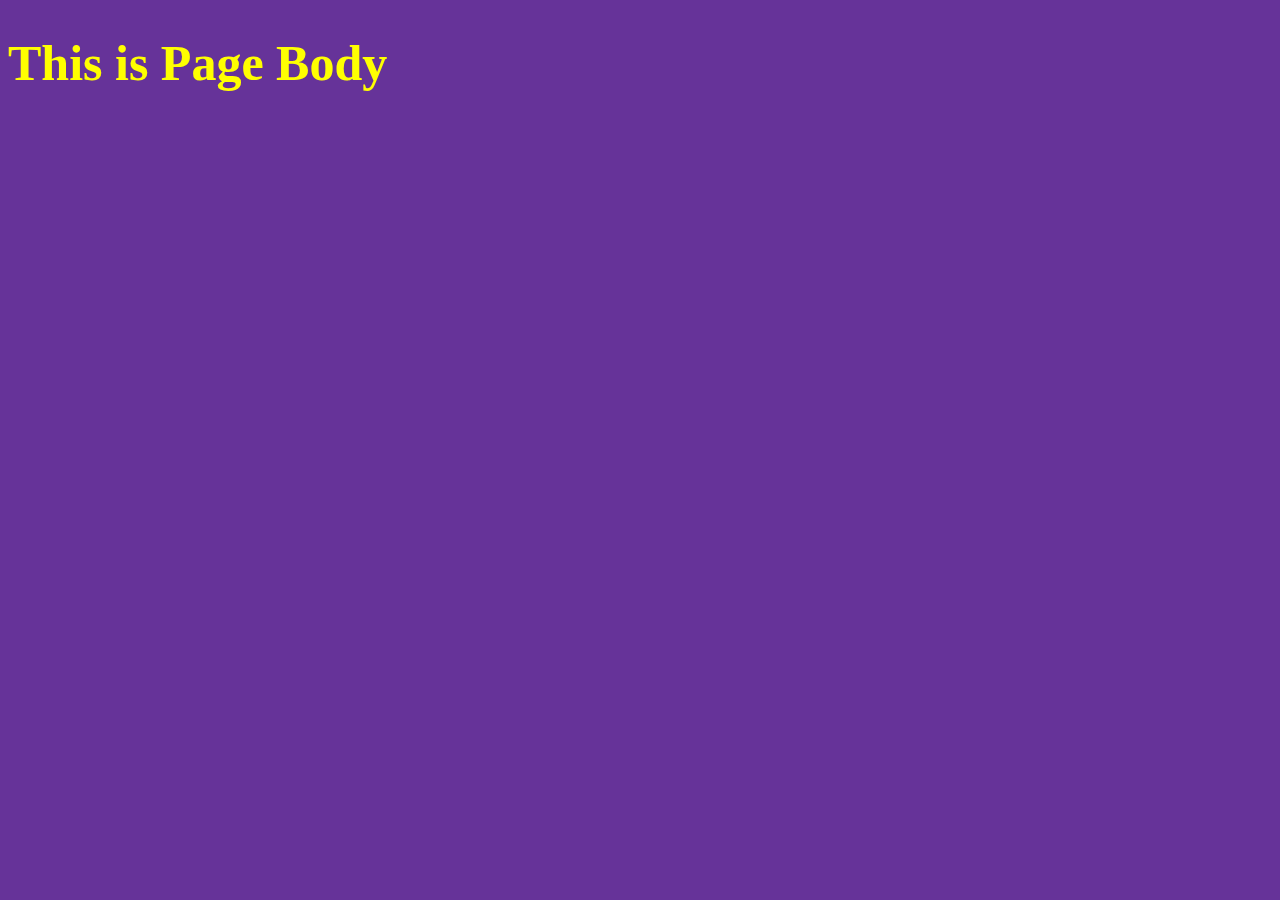
<file: index.html>
<!DOCTYPE html>
<html lang="en">
<head>
    <meta charset="UTF-8">
    <meta http-equiv="X-UA-Compatible" content="IE=edge">
    <meta name="viewport" content="width=device-width, initial-scale=1.0">
    <title>JavaScript</title>
    <style>
        body {
            color: yellow;
            background-color: rebeccapurple;
            font-size: 25px;
        }
    </style>
</head>

<body>
    
    <h1>This is Page Body</h1>
   
    
</body>
<!-- <script src="tut5.js"></script> -->
<!-- <script src="tut6.js"></script> -->
<!-- <script src="tut7.js"></script> -->
<!-- <script src="demo/login.js"></script> -->
<!-- <script src="demo/driving.js"></script> -->
<!-- <script src="tut9.js"></script> -->
<!-- <script src="tut10.js"></script> -->
<!-- <script src="tut11_ps.js"></script> -->
<!-- <script src="tut17.js"></script> -->
<!-- <script src="tut18_exercise1.js"></script> -->
<!-- <script src="tut19.js"></script> -->
<script src="tut20_ps.js"></script>
<!-- <script src="exercise.js"></script> -->
<!-- <script src="tut21_exercise2.js"></script> -->
</html>
</file>
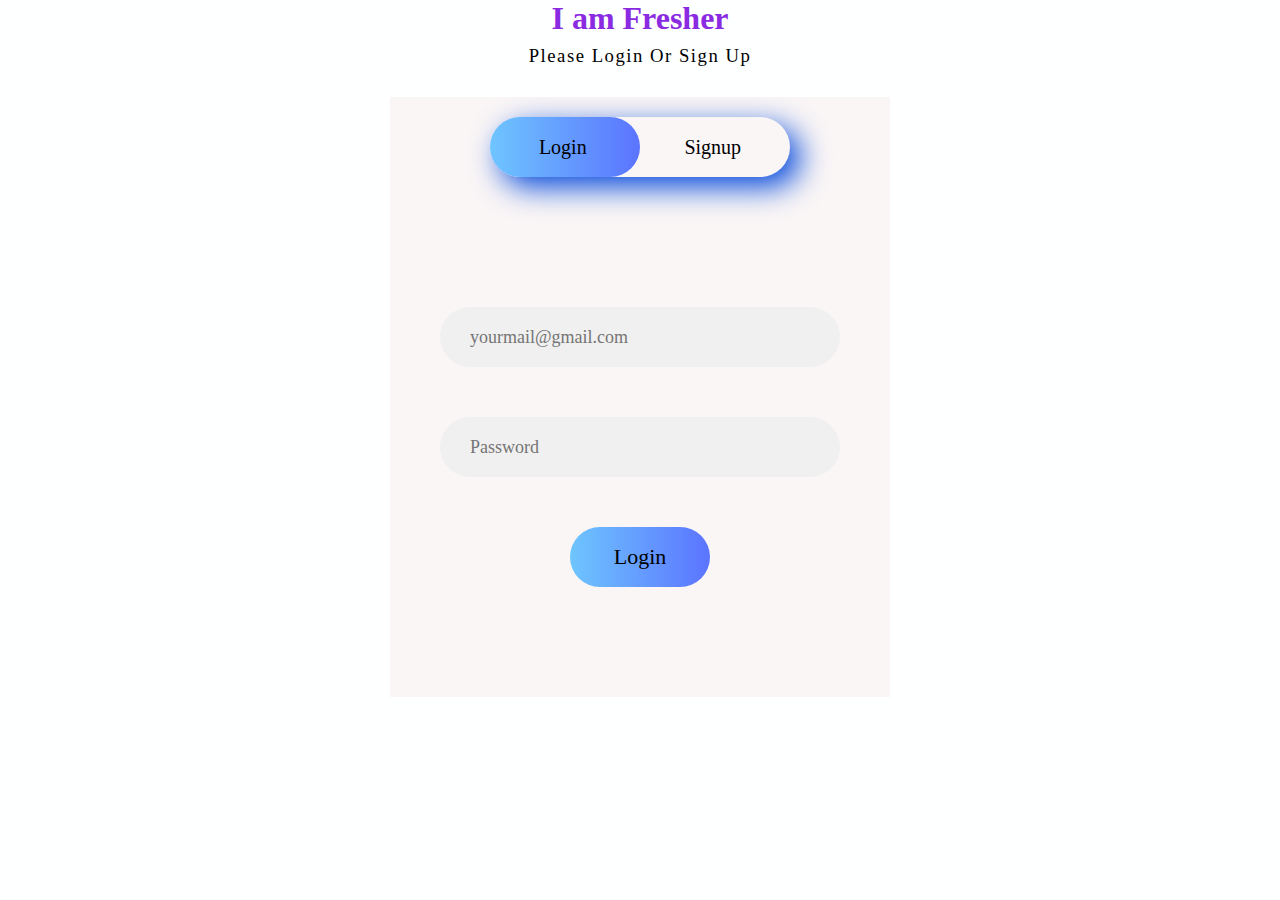
<file: login_form/index.html>
<!DOCTYPE html>
<html lang="en">
<head>
    <meta charset="UTF-8">
    <meta http-equiv="X-UA-Compatible" content="IE=edge">
    <meta name="viewport" content="width=device-width, initial-scale=1.0">
    <title>I am Fresher</title>
    <link rel="stylesheet" href="style.css">
</head>
<body>
    <header>
        <!-- In css class denoted by dot (.) -->
        <!-- In css id denoted by (#) -->
        <!-- For Complete html css we use * -->
        <h1 class="heading">I am Fresher</h1> 
        <h3 class="title">Please Login Or Sign Up</h3>
    </header>

    <!-- cotainer div -->
    <div class="container">
        <div class="slider"></div>
        <div class="btn">
            <button class="login">Login</button>
            <button class="signup">Signup</button>
        </div>
<!-- 
        Form selection that contains the 
        Login and the Signup Form -->
        <div class="form-selection">
            <!-- login form  -->
            <div class="login-box">
                <input type="email" class="email ele shri" placeholder="yourmail@gmail.com">
                <input type="password" class="password ele shri" placeholder="Password">
                <button class="clickbtn" id="loginBtn">Login</button>
            </div>
            <!-- signup form -->
            <div class="signup-box">
                <input type="text" class="email ele" placeholder="Enter Your Name">
                <input type="email" class="email ele" placeholder="yourmail@gmail.com">
                <input type="password" class="email ele" placeholder="Password">
                <input type="password" class="email ele" placeholder="Confirm Password">
                <button class="clickbtn" id="signupBtn">SignUp</button>
            </div>
        </div>


    </div>
    <script src="index.js"></script>
</body>
</html>
</file>
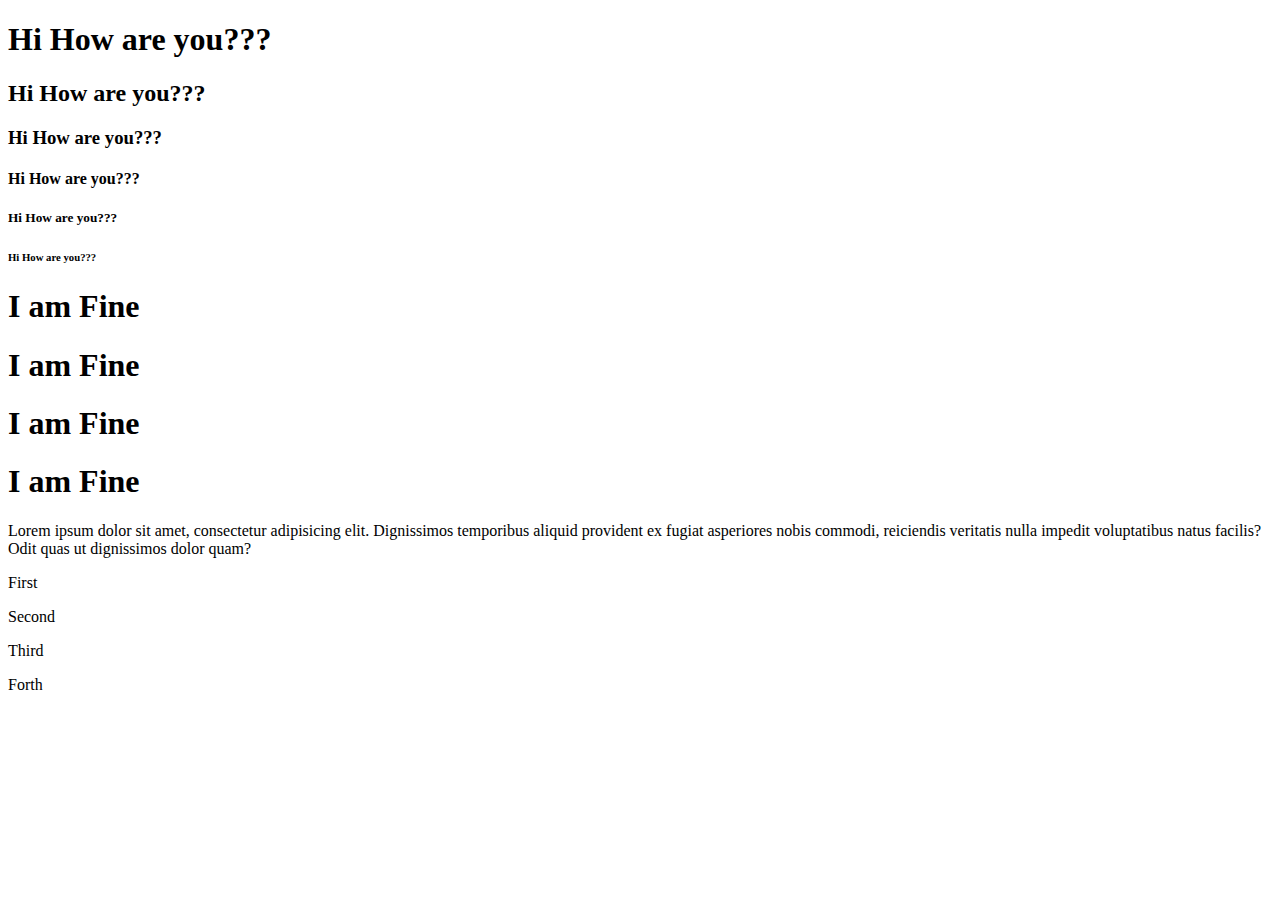
<file: tut19_JS_Browser/index.html>
<!DOCTYPE html>
<html lang="en">
  <!-- Head tag Contains SEO content -->
  <head>
    <!-- UTF- Unicode Text Format -->
    <meta charset="UTF-8" />
    <meta http-equiv="X-UA-Compatible" content="IE=edge" />
    <meta name="viewport" content="width=device-width, initial-scale=1.0" />
    <!-- Website Title -->
    <title>Intro To Html</title>
    <script>
      console.log(`Hello from HTML`);
    </script>
  </head>
  <body>
    <h1>Hi How are you???</h1>
    <h2>Hi How are you???</h2>
    <h3>Hi How are you???</h3>
    <h4>Hi How are you???</h4>
    <h5>Hi How are you???</h5>
    <h6>Hi How are you???</h6>

    <h1>I am Fine</h1>
    <h1>I am Fine</h1>
    <h1>I am Fine</h1>
    <h1>I am Fine</h1>

    <p>
      Lorem ipsum dolor sit amet, consectetur adipisicing elit. Dignissimos
      temporibus aliquid provident ex fugiat asperiores nobis commodi,
      reiciendis veritatis nulla impedit voluptatibus natus facilis? Odit quas
      ut dignissimos dolor quam?
    </p>

    <p>First</p>
    <p>Second</p>
    <p>Third</p>
    <p>Forth</p>
  </body>
</html>
</file>
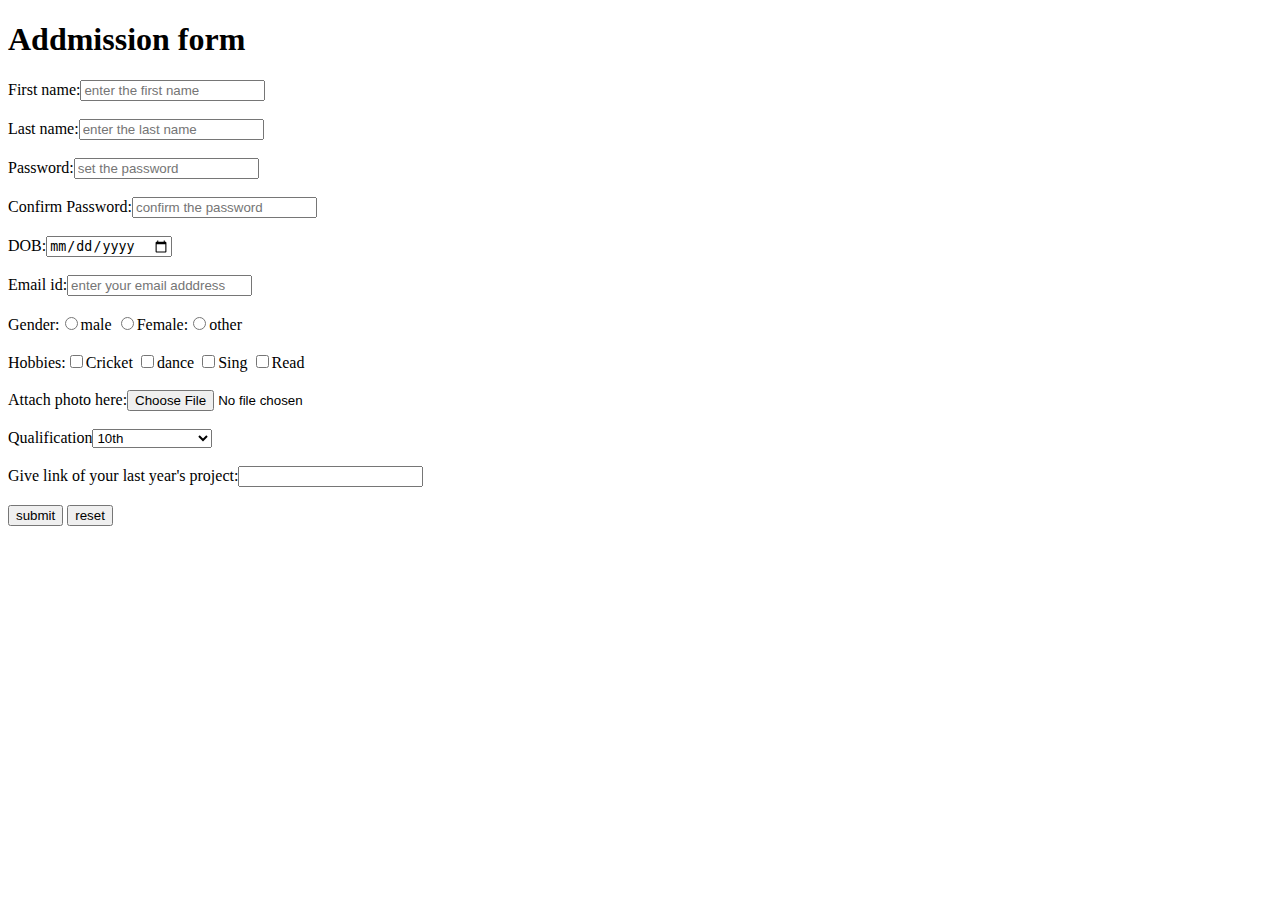
<file: form.html>
<!DOCTYPE html>
<html lang="en">
<head>
    <meta charset="UTF-8">
    <meta http-equiv="X-UA-Compatible" content="IE=edge">
    <meta name="viewport" content="width=device-width, initial-scale=1.0">
    <title>Document</title>
</head>
<body>
    <h1>Addmission form</h1>
    <form height="50%" width="40%">
        First name:<input type="text" name="fname" placeholder="enter the first name"><br><br>
        <!-- here the placeholder is the attribute of the input tag where it specifies the hint to user to enter the input-->
        Last name:<input type="text" name="lname" placeholder="enter the last name"><br><br>
        Password:<input type="password" name="pass" placeholder="set the password"><br><br>
        Confirm Password:<input type="password" name="cp" placeholder="confirm the password"><br><br>
        DOB:<input type="date" name="date"><br><br>
        Email id:<input type="email" name="email" placeholder="enter your email adddress"><br><br>
        Gender:<input type="radio" name="male" value="male">male
        <input type="radio" name="male" value="male">Female:<input type="radio" name="male" value="male">other<br><br>
        Hobbies:<input type="checkbox" value="Cricket" name="ch1">Cricket
        <input type="checkbox" value="dance" name="ch2">dance
        <input type="checkbox" value="Sing" name="ch3">Sing
        <input type="checkbox" value="read" name="ch4">Read<br><br>
        Attach photo here:<input type="file"><br><br>
        Qualification<select name="qual">
            <option value="10th">10th</option>
            <option value="12th">12th</option>
            <option value="Graduate">Graduate</option>
            <option value="undergraduation">undergraduation</option>

        </select><br><br>
        Give link of your last year's project:<input type="url"><br><br>
        <input type="submit" value="submit" name="submit">
        <input type="reset" value="reset" name="reset">

        
    </form>
    <script src="tut5.js"></script>
</body>
</html>
</file>
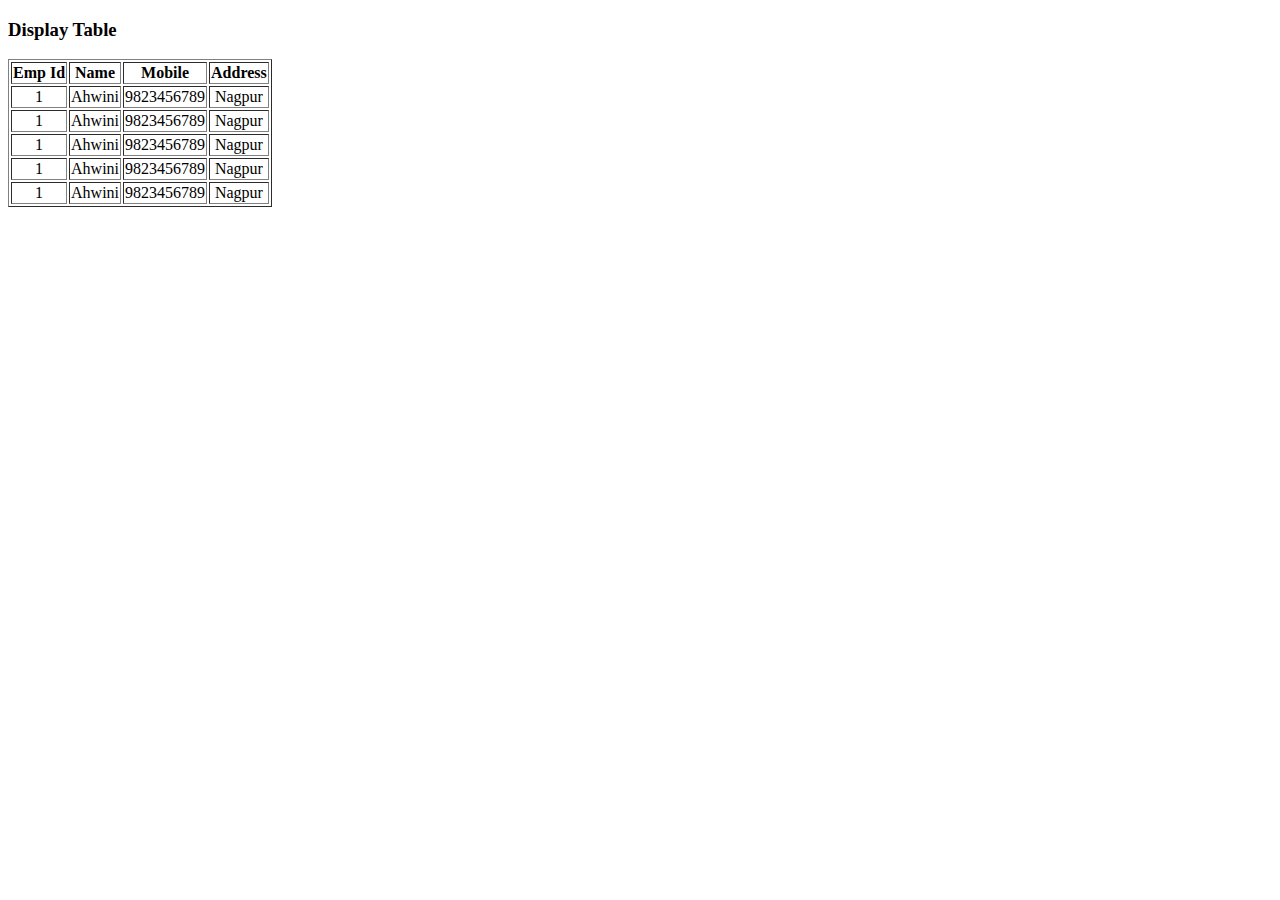
<file: tut19_JS_Browser/index1.html>
<!DOCTYPE html>
<html lang="en">
<head>
    <meta charset="UTF-8">
    <meta http-equiv="X-UA-Compatible" content="IE=edge">
    <meta name="viewport" content="width=device-width, initial-scale=1.0">
    <title>Table Example</title>
</head>
<body>
    <h3>Display Table</h3>
    <table border="1">
        <thead>
            <tr>
                <th>Emp Id</th>
                <th>Name</th>
                <th>Mobile</th>
                <th>Address</th>
            </tr>
        </thead>

        <tbody align="center">
            <tr>
                <td>1</td>
                <td>Ahwini</td>
                <td>9823456789</td>
                <td>Nagpur</td>
            </tr>
            <tr>
                <td>1</td>
                <td>Ahwini</td>
                <td>9823456789</td>
                <td>Nagpur</td>
            </tr>
            <tr>
                <td>1</td>
                <td>Ahwini</td>
                <td>9823456789</td>
                <td>Nagpur</td>
            </tr>
            <tr>
                <td>1</td>
                <td>Ahwini</td>
                <td>9823456789</td>
                <td>Nagpur</td>
            </tr>
            <tr>
                <td>1</td>
                <td>Ahwini</td>
                <td>9823456789</td>
                <td>Nagpur</td>
            </tr>
        </tbody>
    </table>
    
</body>
</html>
</file>
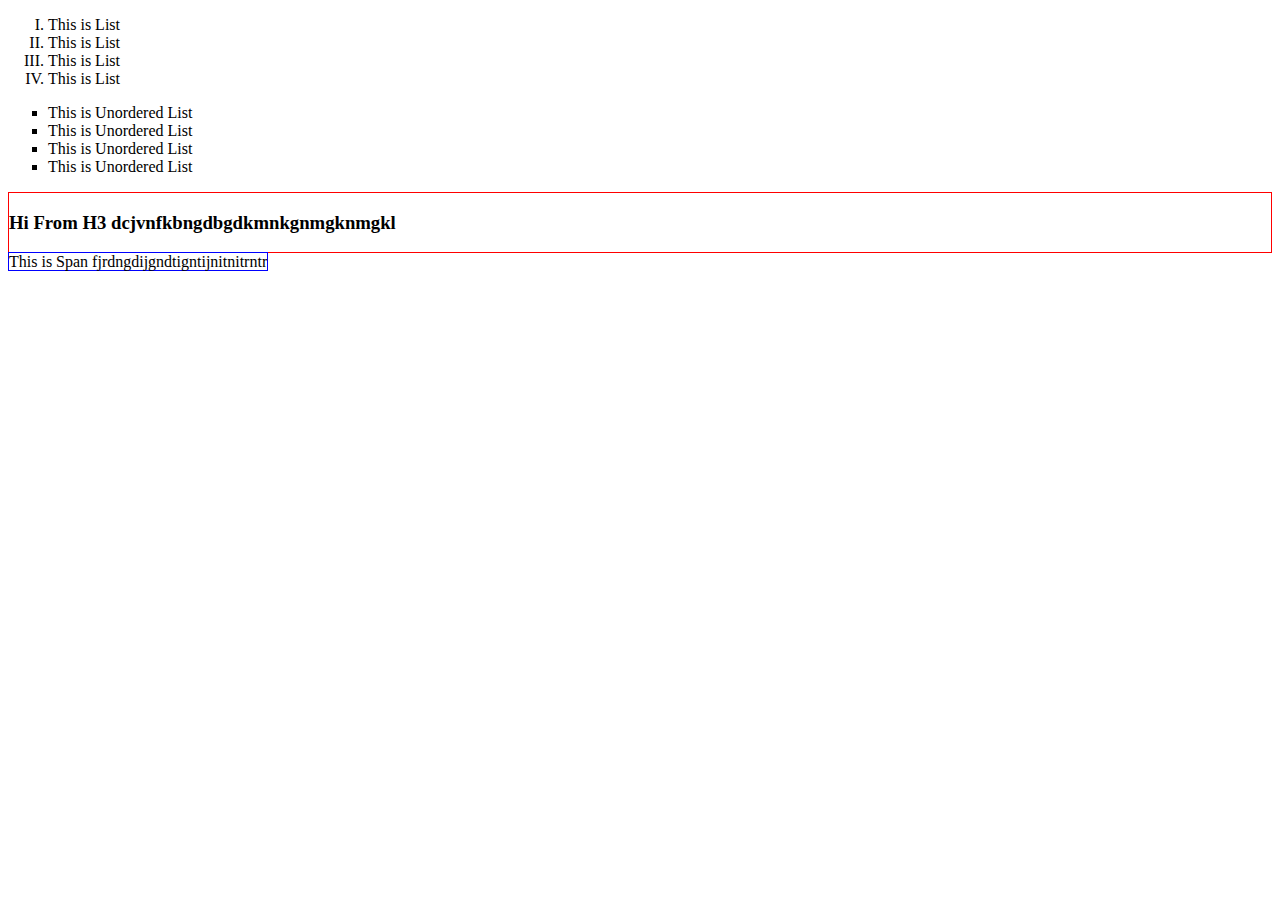
<file: tut19_JS_Browser/index2.html>
<!DOCTYPE html>
<html lang="en">
<head>
    <meta charset="UTF-8">
    <meta http-equiv="X-UA-Compatible" content="IE=edge">
    <meta name="viewport" content="width=device-width, initial-scale=1.0">
    <title>Order and Unorder</title>
</head>
<body>
    <ol type="I">
        <li>This is List</li>
        <li>This is List</li>
        <li>This is List</li>
        <li>This is List</li>
    </ol>

    <ul type="square">
        <li>This is Unordered List</li>
        <li>This is Unordered List</li>
        <li>This is Unordered List</li>
        <li>This is Unordered List</li>
    </ul>

    <!-- Division ta is block element, -->
    <div style="border: 1px solid red;">
        <h3>Hi From H3 dcjvnfkbngdbgdkmnkgnmgknmgkl</h3>
    </div>

    <!-- Span Is Inline Element -->
    <span style="border: 1px solid blue;">
        This is Span fjrdngdijgndtigntijnitnitrntr
    </span>
</body>
</html>
</file>
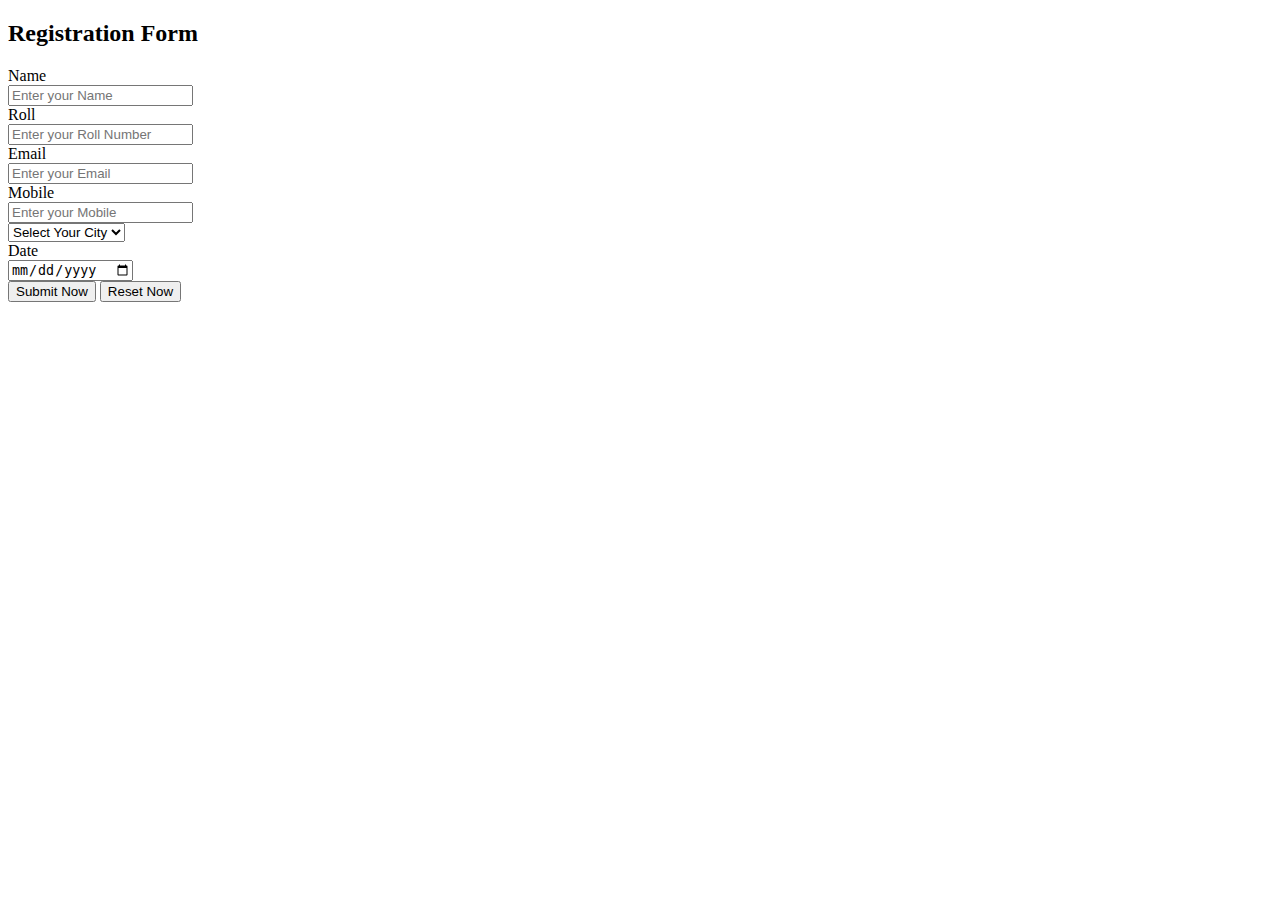
<file: tut19_JS_Browser/index3.html>
<!DOCTYPE html>
<html lang="en">
<head>
    <meta charset="UTF-8">
    <meta http-equiv="X-UA-Compatible" content="IE=edge">
    <meta name="viewport" content="width=device-width, initial-scale=1.0">
    <title>Registration Form</title>
</head>
<body >
    <h2 >Registration Form</h2>
    <form action="register.html">
        <label for="name">Name</label>
        <div>
            <input dir="ltr" type="text" name="MyName" id="name" placeholder="Enter your Name">
        </div>


        <label for="roll">Roll</label>
        <div>
            <input type="number" name="MyRoll" id="roll" placeholder="Enter your Roll Number">
        </div>

        <label for="email">Email</label>
        <div>
            <input type="email" name="MyEmail" id="email" placeholder="Enter your Email">
        </div>

        <label for="mobile">Mobile</label>
        <div>
            <input type="tel" name="MyMobile" id="mobile" placeholder="Enter your Mobile">
        </div>

        <div>
            <select name="city_name" id="city">
                <option value="">Select Your City</option>
                <option value="">Nagpur</option>
                <option value="">Pune</option>
                <option value="">Ahmadnagar</option>
                <option value="">Jalna</option>
                <option value="">Yavatmal</option>
                <option value="">Amravati</option>
                <option value="">Bhandara</option>
            </select>
        </div>

        <label for="date">Date</label>
        <div>
            <input type="date" name="MyDate" id="date">
        </div>

        <div>
            <input type="submit" value="Submit Now">
            <input type="reset" value="Reset Now">
        </div>
    </form>
</body>
</html>
</file>
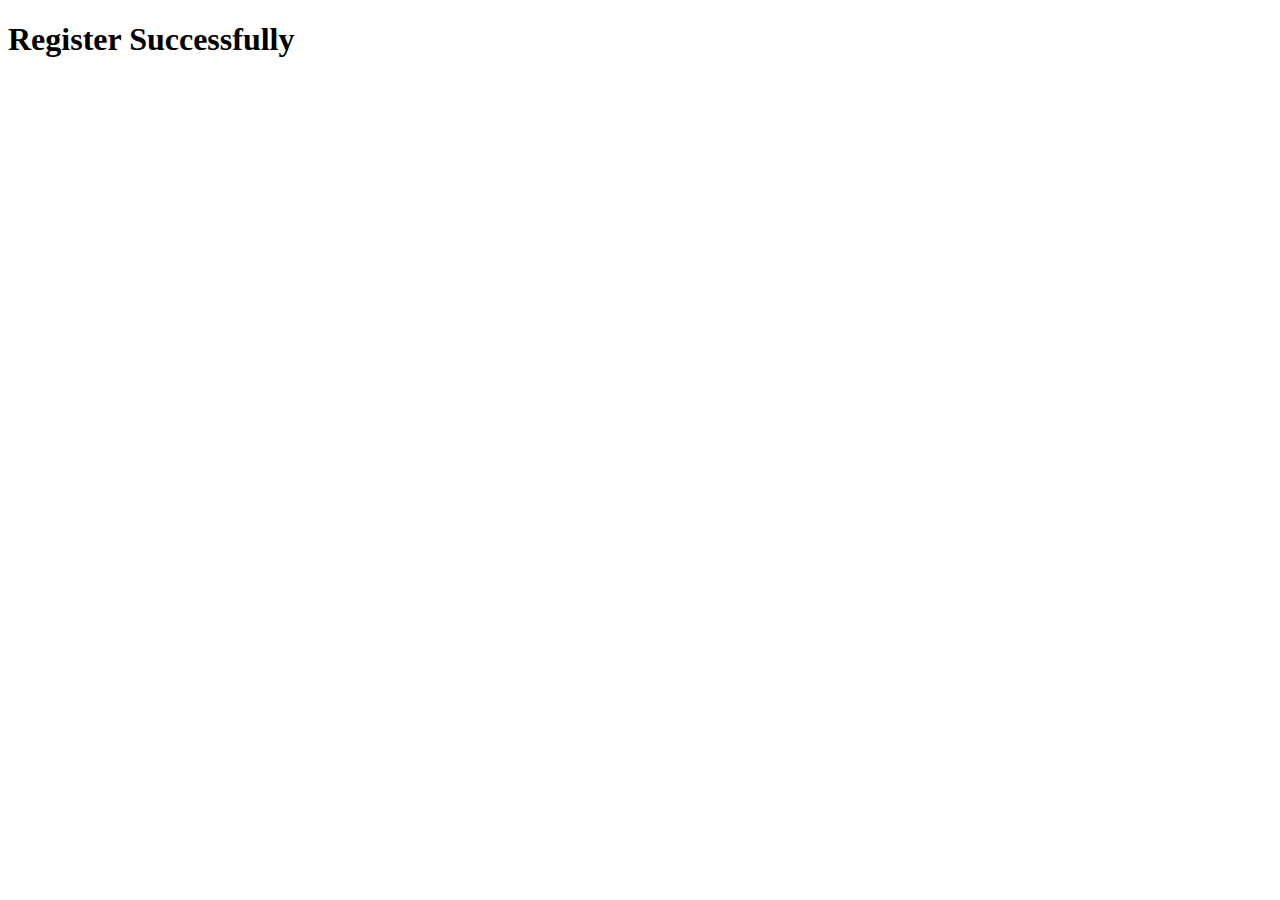
<file: tut19_JS_Browser/register.html>
<!DOCTYPE html>
<html lang="en">
<head>
    <meta charset="UTF-8">
    <meta http-equiv="X-UA-Compatible" content="IE=edge">
    <meta name="viewport" content="width=device-width, initial-scale=1.0">
    <title>Document</title>
</head>
<body>
    <h1>Register Successfully</h1>
</body>
</html>
</file>
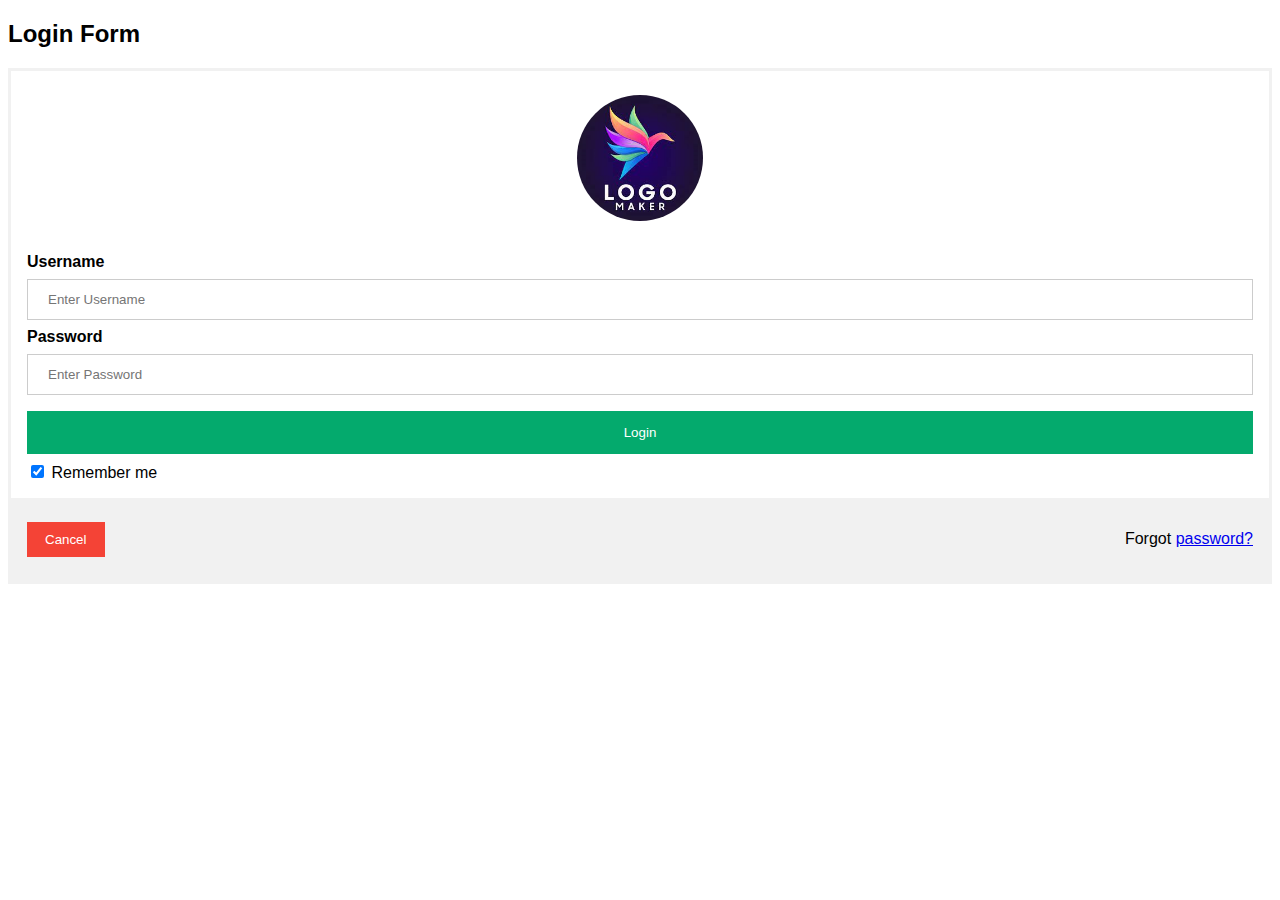
<file: tut19_JS_Browser/bootstrap/login.html>
<!DOCTYPE html>
<html>
<head>
<meta name="viewport" content="width=device-width, initial-scale=1">
<style>
body {font-family: Arial, Helvetica, sans-serif;}
form {border: 3px solid #f1f1f1;}

input[type=text], input[type=password] {
  width: 100%;
  padding: 12px 20px;
  margin: 8px 0;
  display: inline-block;
  border: 1px solid #ccc;
  box-sizing: border-box;
}

button {
  background-color: #04AA6D;
  color: white;
  padding: 14px 20px;
  margin: 8px 0;
  border: none;
  cursor: pointer;
  width: 100%;
}

button:hover {
  opacity: 0.8;
}

.cancelbtn {
  width: auto;
  padding: 10px 18px;
  background-color: #f44336;
}

.imgcontainer {
  text-align: center;
  margin: 24px 0 12px 0;
}

img.avatar {
  width: 10%;
  border-radius: 50%;
}

.container {
  padding: 16px;
}

span.psw {
  float: right;
  padding-top: 16px;
}

/* Change styles for span and cancel button on extra small screens */
@media screen and (max-width: 300px) {
  span.psw {
     display: block;
     float: none;
  }
  .cancelbtn {
     width: 100%;
  }
}
</style>
</head>
<body>

<h2>Login Form</h2>

<form action="/action_page.php" method="post">
  <div class="imgcontainer">
    <img src="image/favicon.png" alt="Avatar" class="avatar" >
  </div>

  <div class="container">
    <label for="uname"><b>Username</b></label>
    <input type="text" placeholder="Enter Username" name="uname" required>

    <label for="psw"><b>Password</b></label>
    <input type="password" placeholder="Enter Password" name="psw" required>
        
    <button type="submit">Login</button>
    <label>
      <input type="checkbox" checked="checked" name="remember"> Remember me
    </label>
  </div>

  <div class="container" style="background-color:#f1f1f1">
    <button type="button" class="cancelbtn">Cancel</button>
    <span class="psw">Forgot <a href="#">password?</a></span>
  </div>
</form>

</body>
</html>
</file>
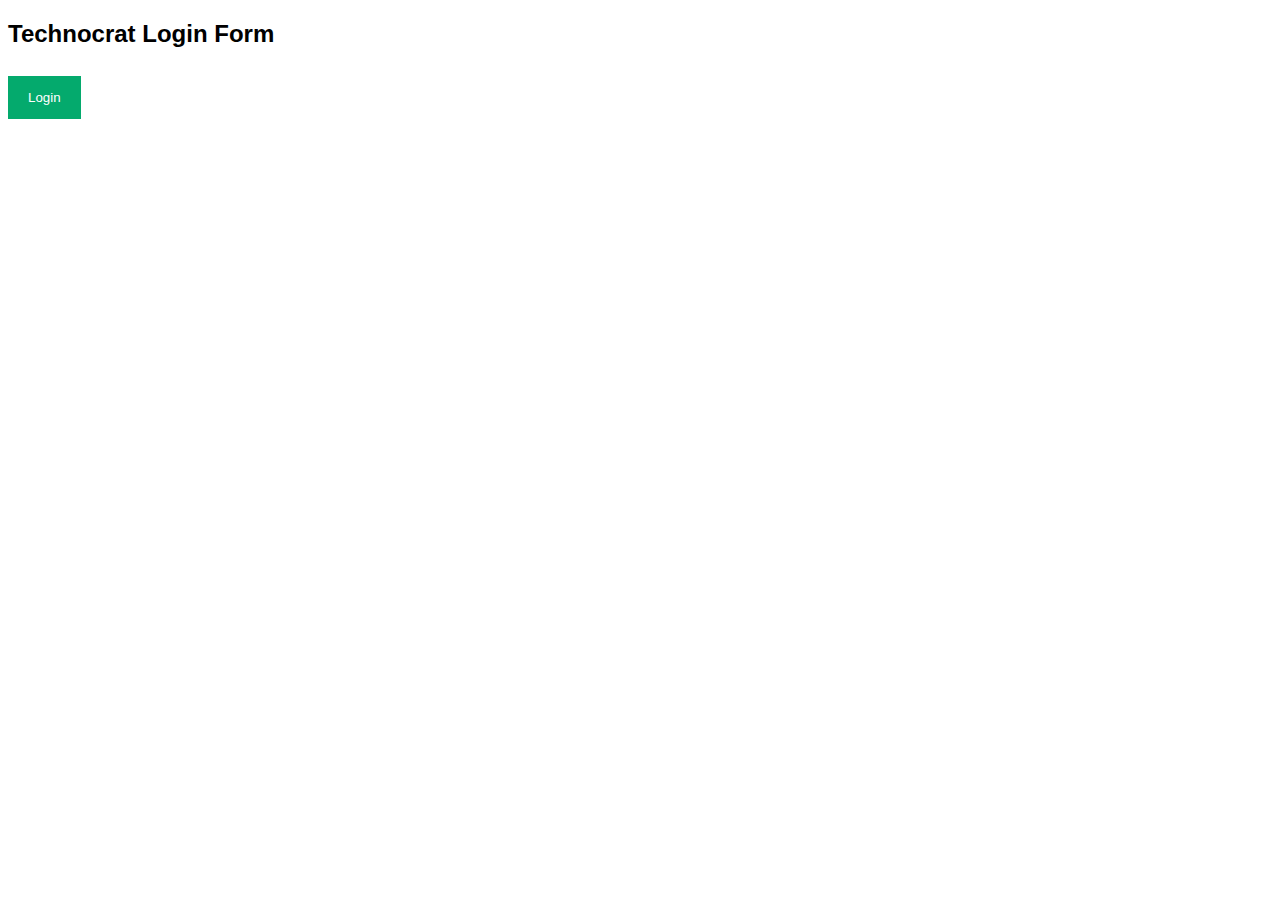
<file: tut19_JS_Browser/bootstrap/login_animation.html>
<!DOCTYPE html>
<html>
<head>
<meta name="viewport" content="width=device-width, initial-scale=1">
<style>
body {font-family: Arial, Helvetica, sans-serif;}

/* Full-width input fields */
input[type=text], input[type=password] {
  width: 100%;
  padding: 12px 20px;
  margin: 8px 0;
  display: inline-block;
  border: 1px solid #ccc;
  box-sizing: border-box;
}

/* Set a style for all buttons */
button {
  background-color: #04AA6D;
  color: white;
  padding: 14px 20px;
  margin: 8px 0;
  border: none;
  cursor: pointer;
  width: 100%;
}

button:hover {
  opacity: 0.8;
}

/* Extra styles for the cancel button */
.cancelbtn {
  width: auto;
  padding: 10px 18px;
  background-color: #f44336;
}

/* Center the image and position the close button */
.imgcontainer {
  text-align: center;
  margin: 24px 0 12px 0;
  position: relative;
}

img.avatar {
  width: 10%;
  border-radius: 50%;
}

.container {
  padding: 16px;
}

span.psw {
  float: right;
  padding-top: 16px;
}

/* The Modal (background) */
.modal {
  display: none; /* Hidden by default */
  position: fixed; /* Stay in place */
  z-index: 1; /* Sit on top */
  left: 0;
  top: 0;
  width: 100%; /* Full width */
  height: 100%; /* Full height */
  overflow: auto; /* Enable scroll if needed */
  background-color: rgb(0,0,0); /* Fallback color */
  background-color: rgba(0,0,0,0.4); /* Black w/ opacity */
  padding-top: 60px;
}

/* Modal Content/Box */
.modal-content {
  background-color: #fefefe;
  margin: 5% auto 15% auto; /* 5% from the top, 15% from the bottom and centered */
  border: 1px solid #888;
  width: 80%; /* Could be more or less, depending on screen size */
}

/* The Close Button (x) */
.close {
  position: absolute;
  right: 25px;
  top: 0;
  color: #000;
  font-size: 35px;
  font-weight: bold;
}

.close:hover,
.close:focus {
  color: red;
  cursor: pointer;
}

/* Add Zoom Animation */
.animate {
  -webkit-animation: animatezoom 0.6s;
  animation: animatezoom 0.6s
}

@-webkit-keyframes animatezoom {
  from {-webkit-transform: scale(0)} 
  to {-webkit-transform: scale(1)}
}
  
@keyframes animatezoom {
  from {transform: scale(0)} 
  to {transform: scale(1)}
}

/* Change styles for span and cancel button on extra small screens */
@media screen and (max-width: 300px) {
  span.psw {
     display: block;
     float: none;
  }
  .cancelbtn {
     width: 100%;
  }
}
</style>
</head>
<body>

<h2>Technocrat Login Form</h2>

<button onclick="document.getElementById('id01').style.display='block'" style="width:auto;">Login</button>

<div id="id01" class="modal">
  
  <form class="modal-content animate" action="bootstrap/index.html" method="post">
    <div class="imgcontainer">
      <span onclick="document.getElementById('id01').style.display='none'" class="close" title="Close Modal">&times;</span>
      <img src="image/favicon.png" alt="Avatar" class="avatar">
    </div>

    <div class="container">
      <label for="uname"><b>Username</b></label>
      <input type="text" placeholder="Enter Username" name="uname" required>

      <label for="psw"><b>Password</b></label>
      <input type="password" placeholder="Enter Password" name="psw" required>
        
      <button type="submit">Login</button>
      <label>
        <input type="checkbox" checked="checked" name="remember"> Remember me
      </label>
    </div>

    <div class="container" style="background-color:#f1f1f1">
      <button type="button" onclick="document.getElementById('id01').style.display='none'" class="cancelbtn">Cancel</button>
      <span class="psw">Forgot <a href="#">password?</a></span>
    </div>
  </form>
</div>

<script>
// Get the modal
var modal = document.getElementById('id01');

// When the user clicks anywhere outside of the modal, close it
window.onclick = function(event) {
    if (event.target == modal) {
        modal.style.display = "none";
    }
}
</script>

</body>
</html>
</file>
<file: login_form/style.css>
* {
   margin: 0;
   padding: 0;
   box-sizing: border-box;
   font-family: "Times New Roman", sans-serif;
}

body {
    height: 100%;
    width: 100%;
    display: flex;
    justify-content: center;
    align-items: center;
    flex-direction: column;
    gap: 30px;
    background-color: rgb(254, 255, 255);
}
header {
    width: 100%;
    display: flex;
    flex-direction: column;
    align-items: center;
    gap: 8px;
}
.heading {
    color: blueviolet;
}

.title {
    font-weight: 400;
    letter-spacing: 1.5px;
}

.container {
    width: 500px;
    height: 600px;
    background-color: rgb(250, 246, 246);
    box-shadow: 8px 8px,20px rgb(140, 148, 156);
    position: relative;
    /*  overflow - it creates scrollbar for container */
    overflow: hidden;
}
.btn {
    height: 60px;
    width: 300px;
    margin: 20px auto;
    box-shadow: 10px 10px 30px rgb(4, 72, 219);
    border-radius: 50px;
    display: flex;
    justify-content: space-around;
    align-items: center;
}

.login,
.signup {
    font-size: 20px;
    border: none;
    outline: none;
    background-color: transparent;
    position: relative;
    cursor: pointer;
}

.slider {
    height: 60px;
    width: 150px;
    border-radius: 50px;
    position: absolute;
    top: 20px;
    left: 100px;
    transition: all 0.9s ease-in-out;
    background-image: linear-gradient(to right,
                       rgb(110, 197, 255) ,
                       rgb(91, 116, 255));
}

.moveslider {
    left: 250px;
}

.form-selection {
    height: 500px;
    width: 1000px;
    padding: 20px 0;
    display: flex;
    position: relative;
    transition: all 0.9s ease-in-out;
    left: 0px;
}

.login-box ,
.signup-box {
    height: 100%;
    width: 500px;
    display: flex;
    flex-direction: column;
    align-items: center;
    justify-content: center;
    padding: 0px 40px;
}

.login-box {
    gap: 50px;
}

.form-selection-move {
    left: -500px;
}

.signup-box{
    gap: 30px;
}

.ele {
    height: 60px;
    width: 400px;
    outline: none;
    border: none;
    color: rgb(77, 77, 77);
    background-color: rgb(240, 240, 240);
    border-radius: 50px;
    padding-left: 30px;
    font-size: 18px;
}

.clickbtn {
    height: 60px;
    width: 140px;
    border-radius: 50px;
    background-image: linear-gradient(to right,
    rgb(110, 197, 255),
    rgb(91, 116, 255));
    border: none;
    font-size: 22px;
    cursor: pointer;
}

 /* For Responsiveness of the page */
 
@media screen and (max-width: 650px) {
    .container{
        height: 600px;
        width: 300px;
    }
    .title{
        font-size: 15px;
    }
    .btn{
        height: 50px;
        width: 200px;
        margin: 20px auto;
    }
    .login,
    .signup{
        font-size: 18px;
    }

    .slider{
        height: 50px;
        width: 100px;
        left: 50px;
    }

    .moveslider{
        left: 150px;
    }
    .login-box,
    .signup-box{
        height: 100%;
        width: 300px;
    }
    .ele{
        height: 50px;
        width: 250px;
        font-size: 15px;
    }
    .clickbtn{
        height: 50px;
        width: 120px;
        font-size: 18px;
    }
    .form-selection{
        height: 500px;
        width: 600px;
    }
    .form-selection-move{
        left: -300px;
    }
}

@media screen and (max-width: 320px){
    .container{
        height: 600px;
        width: 250px;
    }
    .heading{
        font-size: 30px;
    }
    .title{
        font-size: 15px;
    }
    .btn{
        height: 50px;
        width: 200px;
        margin: 20px auto;
    }

    .login,
    .signup{
        font-size: 18px;
    }
    .slider{
        height: 50px;
        width: 100px;
        left: 25px;
    }
    .moveslider{
        left:125px ;
    }
    .form-selection{
        height: 500px;
        width: 500px;
    }
    .form-selection-move{
        left: -250px;
    }

    .login-box,
    .signup-box{
        height: 100%;
        width: 250px;
        font-size: 15px;
    }
    .ele{
        height: 50px;
        width: 210px;
        font-size: 15px;
    }
    .clickbtn{
        height: 50px;
        width: 120px;
        font-size:18px ;
    }
}
</file>
